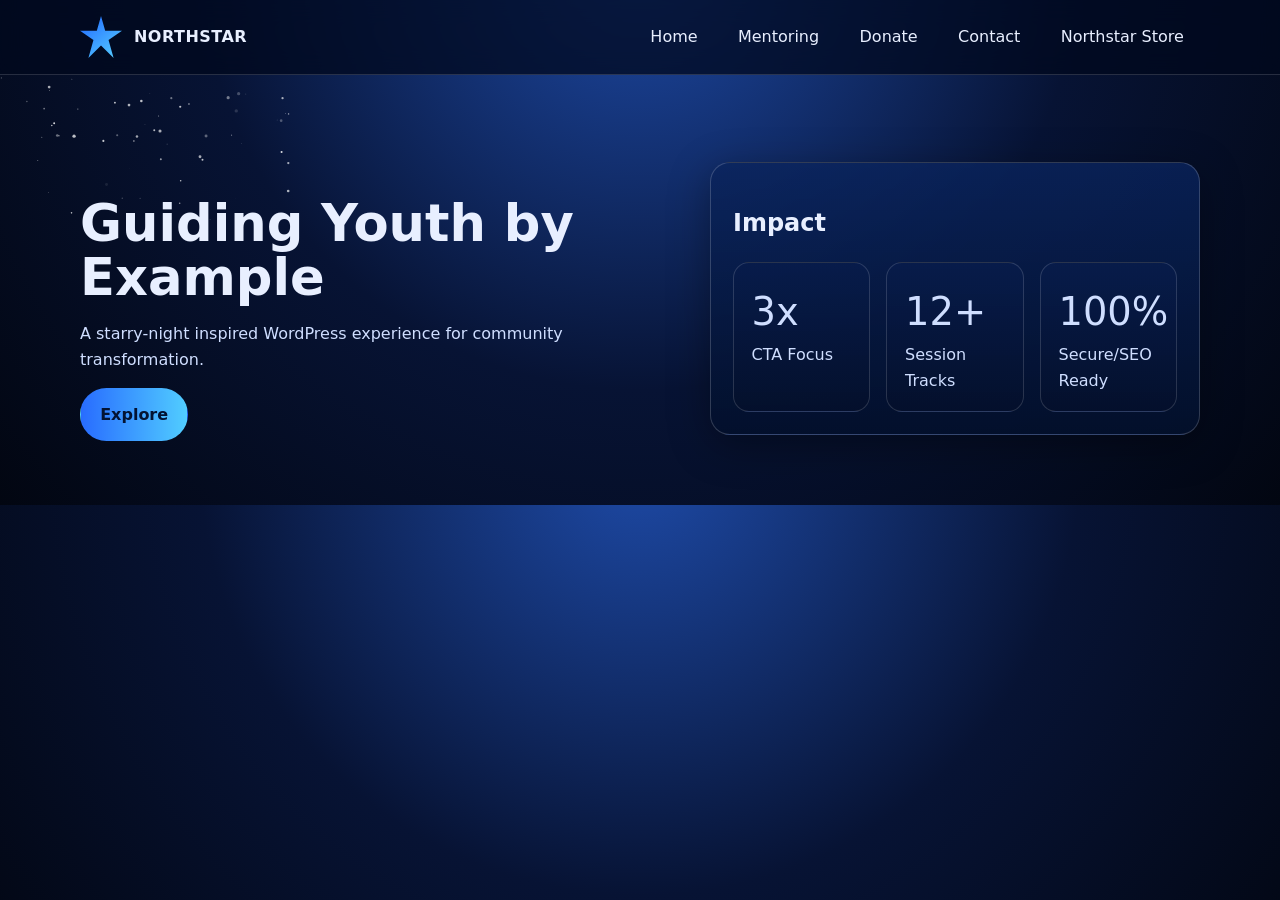
<file: preview/index.html>
<!doctype html>
<html lang="en">
<head>
  <meta charset="utf-8" />
  <meta name="viewport" content="width=device-width,initial-scale=1" />
  <title>Northstar Theme Preview</title>
  <link rel="stylesheet" href="../wordpress/wp-content/themes/northstar/style.css" />
</head>
<body>
<header class="site-header"><div class="container nav-wrap"><a class="brand" href="#"><span class="brand-mark"></span><span>NORTHSTAR</span></a><ul class="primary-menu"><li><a href="#">Home</a></li><li><a href="#">Mentoring</a></li><li><a href="#">Donate</a></li><li><a href="#">Contact</a></li><li><a href="#">Northstar Store</a></li></ul></div></header>
<section class="hero"><canvas class="sparkle-layer" id="sparkle-layer"></canvas><div class="container hero-grid"><div><h1>Guiding Youth by Example</h1><p>A starry-night inspired WordPress experience for community transformation.</p><a class="btn btn-primary">Explore</a></div><aside class="hero-card"><h2>Impact</h2><div class="stats-grid"><div class="panel"><p class="kpi">3x</p><p class="kpi-label">CTA Focus</p></div><div class="panel"><p class="kpi">12+</p><p class="kpi-label">Session Tracks</p></div><div class="panel"><p class="kpi">100%</p><p class="kpi-label">Secure/SEO Ready</p></div></div></aside></div></section>
<script src="../wordpress/wp-content/themes/northstar/assets/js/theme.js"></script>
</body>
</html>
</file>
<file: wordpress/wp-content/themes/northstar/style.css>
/*
Theme Name: Northstar Mentorship
Theme URI: https://northstar.org
Author: Northstar Digital Team
Description: Performance-focused WordPress theme for a youth mentorship nonprofit.
Version: 1.0.0
Text Domain: northstar
*/

:root {
  --ns-night: #041433;
  --ns-night-soft: #0b2559;
  --ns-royal: #1544b3;
  --ns-cyan: #4ec5ff;
  --ns-star: #f7f9ff;
  --ns-gold: #f8cf67;
  --ns-text: #e8efff;
  --ns-ink: #0f172a;
}

* {
  box-sizing: border-box;
}

html {
  scroll-behavior: smooth;
}

body {
  margin: 0;
  font-family: "Inter", "Segoe UI", system-ui, -apple-system, sans-serif;
  color: var(--ns-text);
  background: radial-gradient(circle at 50% -10%, #1e4ba9 0%, #071334 52%, #020611 100%);
  line-height: 1.6;
}

a {
  color: inherit;
  text-decoration: none;
}

img {
  max-width: 100%;
  height: auto;
}

.skip-link {
  position: absolute;
  left: -9999px;
}

.skip-link:focus {
  left: 1rem;
  top: 1rem;
  z-index: 999;
  background: #fff;
  color: #000;
  padding: 0.5rem 1rem;
}

.site-header {
  position: sticky;
  top: 0;
  backdrop-filter: blur(12px);
  background: rgba(1, 9, 30, 0.75);
  border-bottom: 1px solid rgba(255, 255, 255, 0.15);
  z-index: 20;
}

.container {
  width: min(1120px, 92vw);
  margin: 0 auto;
}

.nav-wrap {
  display: flex;
  justify-content: space-between;
  align-items: center;
  min-height: 74px;
}

.brand {
  display: flex;
  align-items: center;
  gap: 0.75rem;
  font-weight: 700;
  letter-spacing: 0.03em;
}

.brand-mark {
  width: 42px;
  aspect-ratio: 1;
  background: linear-gradient(140deg, #1f66ff, #58d1ff);
  clip-path: polygon(50% 0%, 60% 35%, 100% 35%, 68% 57%, 80% 100%, 50% 70%, 20% 100%, 32% 57%, 0% 35%, 40% 35%);
  box-shadow: 0 0 24px rgba(111, 187, 255, 0.6);
}

.menu-toggle {
  display: none;
  border: 0;
  background: transparent;
  color: var(--ns-text);
  font-size: 1.4rem;
}

.primary-menu {
  display: flex;
  list-style: none;
  padding: 0;
  margin: 0;
  gap: 0.5rem;
}

.primary-menu a {
  padding: 0.65rem 0.95rem;
  border-radius: 999px;
  transition: all 0.25s ease;
  border: 1px solid transparent;
}

.primary-menu a:hover,
.primary-menu a:focus-visible {
  border-color: rgba(255, 255, 255, 0.45);
  background: rgba(255, 255, 255, 0.1);
}

.btn,
.wp-block-button__link {
  display: inline-flex;
  align-items: center;
  justify-content: center;
  gap: 0.5rem;
  padding: 0.8rem 1.2rem;
  border-radius: 999px;
  font-weight: 700;
  border: 1px solid transparent;
}

.btn-primary {
  background: linear-gradient(90deg, #286cff 0%, #51cdff 100%);
  color: #031333;
}

.btn-secondary {
  border-color: rgba(255, 255, 255, 0.5);
}

.hero {
  position: relative;
  overflow: clip;
  padding: 5rem 0 4rem;
}

.sparkle-layer {
  position: absolute;
  inset: 0;
  pointer-events: none;
  opacity: 0.85;
}

.hero-grid {
  position: relative;
  z-index: 1;
  display: grid;
  grid-template-columns: 1.1fr 0.9fr;
  align-items: center;
  gap: 2rem;
}

.hero h1 {
  font-size: clamp(2rem, 4vw, 4rem);
  line-height: 1.05;
  margin-bottom: 1rem;
}

.hero p {
  color: #cfdeff;
  max-width: 58ch;
}

.hero-card {
  background: linear-gradient(180deg, rgba(10, 36, 93, 0.8), rgba(3, 16, 44, 0.9));
  border: 1px solid rgba(255, 255, 255, 0.18);
  border-radius: 20px;
  padding: 1.35rem;
  box-shadow: 0 10px 40px rgba(0, 0, 0, 0.35);
}

.stats-grid,
.value-grid,
.offer-grid,
.steps-grid {
  display: grid;
  grid-template-columns: repeat(3, minmax(0, 1fr));
  gap: 1rem;
}

.section {
  padding: 4.5rem 0;
}

.section h2 {
  font-size: clamp(1.6rem, 3vw, 2.8rem);
  margin-bottom: 0.65rem;
}

.section-intro {
  color: #d3e0ff;
  max-width: 70ch;
  margin-bottom: 2rem;
}

.panel {
  background: linear-gradient(180deg, rgba(8, 28, 75, 0.9), rgba(4, 16, 44, 0.95));
  border: 1px solid rgba(255, 255, 255, 0.15);
  border-radius: 16px;
  padding: 1.1rem;
}

.panel h3 {
  margin-top: 0;
}

.kpi {
  font-size: clamp(1.8rem, 3vw, 2.7rem);
  margin: 0;
  color: #ffffff;
}

.kpi-label {
  margin: 0;
  color: #c5d5fa;
}

.footer {
  border-top: 1px solid rgba(255, 255, 255, 0.2);
  padding: 2rem 0;
  color: #b8c8ee;
}

.form-grid {
  display: grid;
  grid-template-columns: repeat(2, minmax(0, 1fr));
  gap: 0.8rem;
}

input,
textarea,
select {
  width: 100%;
  border: 1px solid rgba(255, 255, 255, 0.35);
  border-radius: 10px;
  background: rgba(8, 17, 42, 0.75);
  color: #fff;
  padding: 0.75rem;
}

textarea {
  min-height: 140px;
}

@media (max-width: 900px) {
  .hero-grid,
  .stats-grid,
  .value-grid,
  .offer-grid,
  .steps-grid,
  .form-grid {
    grid-template-columns: 1fr;
  }

  .menu-toggle {
    display: block;
  }

  .primary-menu {
    position: absolute;
    top: 74px;
    right: 4vw;
    left: 4vw;
    padding: 0.8rem;
    background: rgba(4, 16, 45, 0.97);
    border: 1px solid rgba(255, 255, 255, 0.2);
    border-radius: 14px;
    flex-direction: column;
    display: none;
  }

  .primary-menu.is-open {
    display: flex;
  }
}
</file>
